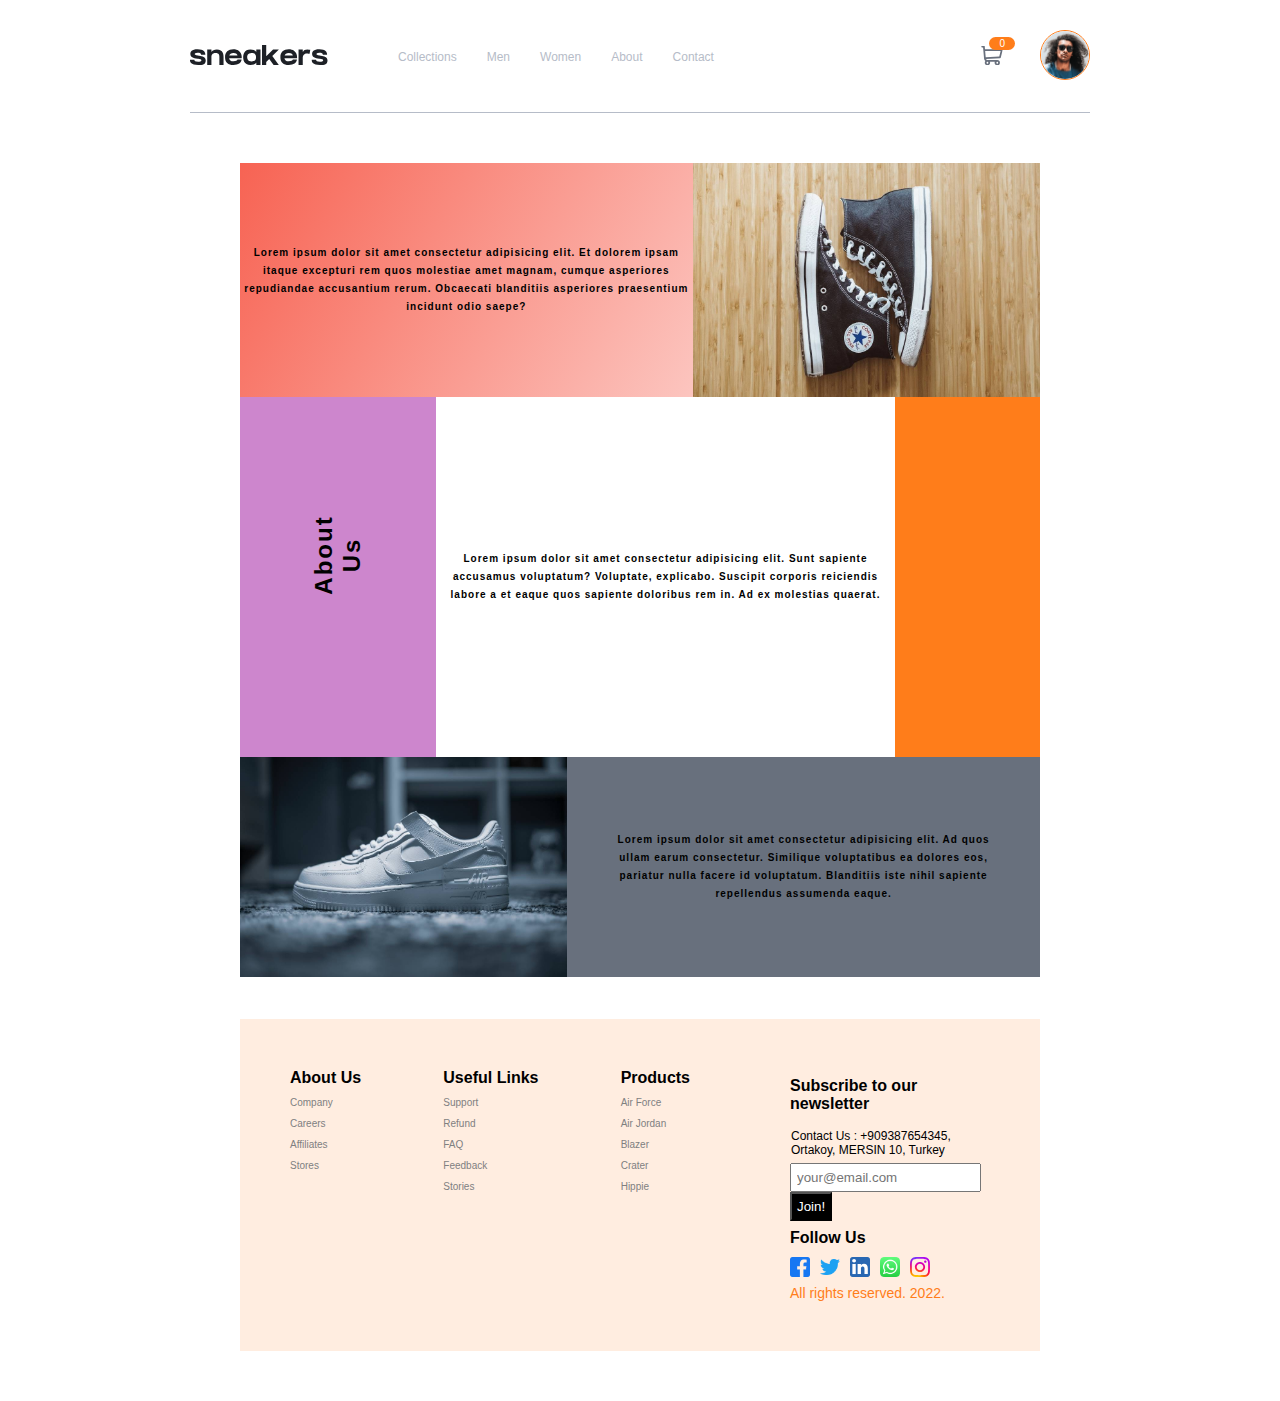
<file: pages/about.html>
<!DOCTYPE html>
<html lang="en">
<head>
    <meta charset="UTF-8">
    <meta http-equiv="X-UA-Compatible" content="IE=edge">
    <meta name="viewport" content="width=device-width, initial-scale=1.0">

    <link rel="stylesheet" href="../css/main.css">
    <title>About Us</title>
</head>
<body>
    <header>
        <div class="container">
            <div class="logo"><a href="../index.html"><img src="../images/logo.svg" alt="image of the company logo"/></a></div>
            <div class="nav">
                <ul class="list_selection">
                    <li><a class="active anchor" href="collections.html">Collections</a></li>
                    <li><a class="anchor" href="men.html">Men</a></li>
                    <li><a class="anchor" href="women.html">Women</a></li>
                    <li><a class="anchor" href="about.html">About</a></li>
                    <li><a class="anchor" href="#footer">Contact</a></li>
                </ul>

                <!-- right side nav -->
                <div class="right_nav">
                    <div class="cartt">
                        <img src="../images/icon-cart.svg" id="cart_click" class="cart_img" onclick="clickable()" alt="image of a shopping cart"/>
                        <span id="add_cart_counter">0</span>
                            <!-- drop down menu for cart starts here -->
                            <div id="cart_dropping" class="drop_down_cart">  <!--a div to encapsulate and use the flexbox attributes-->
                                <div class="header_div">       <!--a header div to hold just the writeup for cart-->
                                    Cart
                                </div>
                                <div class="body_div">
                                    <img src="../images/image-product-1-thumbnail.jpg" id="thumbnail_drop_down" alt="image of sneakers">
                                    <div>
                                        <p class="drop_down_writeUp">Fall Limited Edition Sneakers</p>
                                        <p class="drop_down_writeUp">$125.00 x <span id="numberOfItems">3</span><b>$375.00</b></p>
                                    </div>
                                    <img src="../images/icon-delete.svg"  id="trash" alt="image of a trash can">
                                </div>
                                <button id="checkout">Checkout</button>
                            </div>
                    </div>
                    <div class="img_div">
                        <img src="../images/image-avatar.png" alt="image of user" id="avatar_img" onclick="avatar_click()">

                        <!-- AVATAR DROP DOWN STARTS HERE -->
                        <div class="avatar_drop_down">
                            <div class="user_name">
                                <p>Hi! <span id="your_name">HENRY</span></p>
                            </div>
                            <ul class="listing">
                                <li id="accountOpen" onclick="myAccount()"><span><img src="../images/icons8-user-48.png" class="user_img" alt="icon of a user"></span>My Account</li>
                                <li><span><img src="../images/icons8-successful-delivery-100.png" class="user_img" alt=""></span>Orders</li>
                                <li><span><img src="../images/icons8-love-24.png" alt=""></span>Saved Items</li>
                            </ul>
                            <div class="logout">
                                <button id="logoutButton">LogOut</button>
                            </div>
                        </div>
                    </div>
                </div>
            </div>
        </div>
    </header>
    <main>
        <section>
            <div class="topAbout">
                <article>
                    Lorem ipsum dolor sit amet consectetur adipisicing elit. 
                    Et dolorem ipsam itaque excepturi rem quos molestiae amet magnam, cumque asperiores repudiandae accusantium rerum. 
                    Obcaecati blanditiis asperiores praesentium incidunt odio saepe?
                </article>
                <div class="topImg">
                    <img src="../images/latest1.jpeg" width="60%" height="100%" class="allstarTop" alt="">
                </div>
            </div>

            <div class="midAbout">
                <div class="aboutWrite">
                    <h2>about us</h2>
                </div>
                <div class="subMid">
                    <article>
                        Lorem ipsum dolor sit amet consectetur adipisicing elit. 
                        Sunt sapiente accusamus voluptatum? Voluptate, explicabo. 
                        Suscipit corporis reiciendis labore a et eaque quos sapiente doloribus rem in. 
                        Ad ex molestias quaerat.
                    </article>
                </div>
                <div class="endAbout"></div>
            </div>

            <div class="bottomAbout">
                <div class="bottomiMG">
                    <img src="../images/jordan3.jpeg" width="100%" height="100%" alt="">
                </div>
                <div class="bottomLast">
                    <article>
                        Lorem ipsum dolor sit amet consectetur adipisicing elit. 
                        Ad quos ullam earum consectetur. Similique voluptatibus ea dolores eos, pariatur nulla facere id voluptatum. 
                        Blanditiis iste nihil sapiente repellendus assumenda eaque.
                    </article>
                </div>
            </div>
        </section>
        <!-- <footer class="down">
            <div class="footerDiv">
                <div><a><img src="../images/facebookIcon.png" class="social Fb" width="45%" height="45%" alt=""></a></div>
                <div><a><img src="../images/IG.svg" class="social IG" width="45%" height="45%" alt=""></a></div>
                <div><a><img src="../images/linkedIn.svg" class="social LI"  width="45%" height="45%" alt=""></a></div>
                <div><a><img src="../images/pinterest.png" class="social PT" width="45%" height="45%" alt=""></a></div>
                <div><a><img src="../images/twitter.png" class="social TW" width="45%" height="45%" alt=""></a></div>
                <div><a><img src="../images/whatsapp.png" class="social WP" width="45%" height="45%" alt=""></a></div>
            </div>
        </footer> -->
        <footer id="footer">
            <div class="footerLeft">
                <div class="footerMenu">
                    <h1 class="fMenuTitle">About Us</h1>
                    <ul class="fList">
                        <li class="fListItem">Company</li>
                        <li class="fListItem">Careers</li>
                        <li class="fListItem">Affiliates</li>
                        <li class="fListItem">Stores</li>
                    </ul>
                </div>
                <div class="footerMenu">
                    <h1 class="fMenuTitle">Useful Links</h1>
                    <ul class="fList">
                        <li class="fListItem">Support</li>
                        <li class="fListItem">Refund</li>
                        <li class="fListItem">FAQ</li>
                        <li class="fListItem">Feedback</li>
                        <li class="fListItem">Stories</li>
                    </ul>
                </div>
                <div class="footerMenu">
                    <h1 class="fMenuTitle">Products</h1>
                    <ul class="fList">
                        <li class="fListItem">Air Force</li>
                        <li class="fListItem">Air Jordan</li>
                        <li class="fListItem">Blazer</li>
                        <li class="fListItem">Crater</li>
                        <li class="fListItem">Hippie</li>
                    </ul>
                </div>
            </div>
            <div class="footerRight">
                <div class="footerRightMenu">
                    <h1 class="fMenuTitle">Subscribe to our newsletter</h1>
                    <p id="mersin10">Contact Us : +909387654345, Ortakoy, MERSIN 10, Turkey</p>
                    <div class="fMail">
                        <input type="text" placeholder="your@email.com" class="fInput">
                        <button class="fButton">Join!</button>
                    </div>
                </div>
                <div class="footerRightMenu">
                    <h1 class="fMenuTitle">Follow Us</h1>
                    <div class="fIcons">
                        <img src="../images/facebookIcon.png" alt="" class="fIcon">
                        <img src="../images/twitter.png" alt="" class="fIcon">
                        <img src="../images/linkedIn.svg" alt="" class="fIcon">
                        <img src="../images/whatsapp.png" alt="" class="fIcon">
                        <img src="../images/IG.svg" alt="" class="fIcon">
                    </div>
                </div>
                <div class="footerRightMenu">
                    <span class="copyright">All rights reserved. 2022.</span>
                </div>
            </div>
        </footer>


        <!-- THIS ENTIRE STRUCTURE HANDLES THE USER ACCOUNT INFORMATION -->
        <div class="acctOverview">
            <div class="acct_name">
                <h4 id="overview">Account Overview</h4>
                <img src="../images/icon-close.svg" alt="" id="closeButton" class="closeUp">
            </div>
            <div class="acct_body">
                <div class="acct_left">
                    <div class="acct_left_top">
                        <h4 id="acct_details">ACCOUNT DETAILS</h4>
                        <p id="email_name">
                            Henry Edet<br> 
                            penieledet@icloud.com
                        </p>
                    </div>
                    <div class="acct_left_bottom">
                        <h4 id="credit_section">SNEAKERS STORE CREDIT</h4>
                        <div class="credit_Card_info">
                            <img src="../images/icons8-user-48.png"  id="credit_img" alt="">
                        </div>
                    </div>
                </div>
                <div class="acct_right">
                    <div class="acct_right_top">
                        <div class="address_header">
                            <h4 id="address_book">ADDRESS BOOK</h4>
                            <img src="../images/icons8-love-24 (1).png" id="edit_img" alt="">
                        </div>
                        <div class="address_body_top">
                            <address>
                                <h3>Your default shipping address:</h3>
                                <p>Henry Edet</p>
                                <p>near east university, boulevard</p>
                                <p>Nigeria Cyprus</p>
                                <p>+2348165540630</p>
                            </address>
                        </div>
                    </div>
                    <div class="address_body_bottom">
                        <div class="addressBottom_header">
                            <h4 id="newsletter">NEWSLETTER PREFERENCES</h4>
                        </div>
                        <div class="addressBottom_body">
                            <p id="warning">
                                You are currently not subscribed to any of our newsletters.<br>
                                <a href="#" id="edit_news"><p>EDIT NEWSLETTER PREFERENCES</p></a>
                            </p>
                        </div>
                    </div>
                </div>
            </div>
        </div>
        <!-- THE STRUCTURE ENDS HERE -->
    </main>
    <script src="../js/about.js"></script>
</body>
</html>
</file>
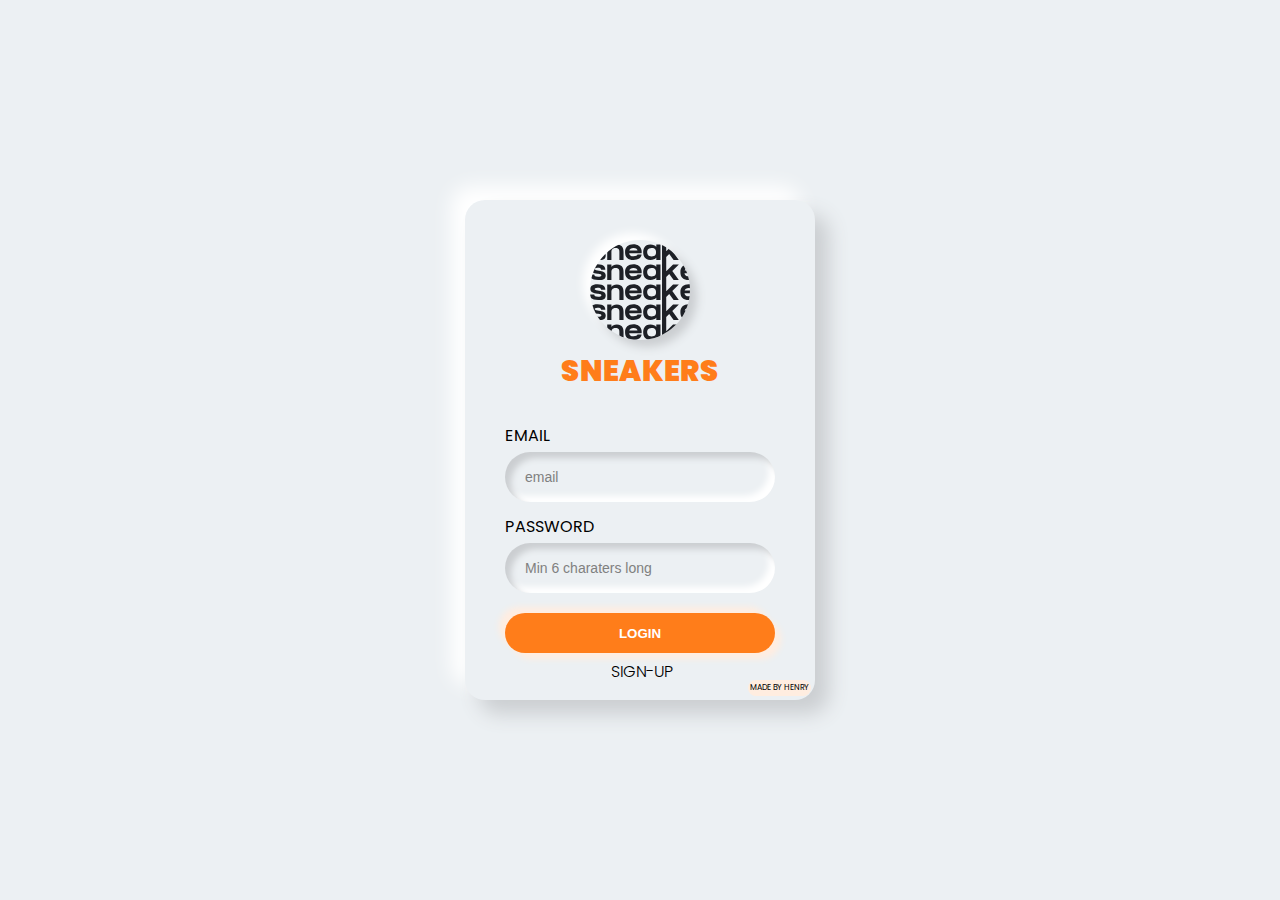
<file: pages/LoginPage.html>
<!DOCTYPE html>
<html lang="en">
<head>
    <meta charset="UTF-8">
    <meta http-equiv="X-UA-Compatible" content="IE=edge">
    <meta name="viewport" content="width=device-width, initial-scale=1.0">

    <link rel="stylesheet" href="../css/login.css">

    <title>Login-SignUp</title>
</head>
<body>
    <div class="container">
        <div class="brand-logo">
            <!-- <img src="../images/logo.svg" alt=""> -->
        </div>
        <div class="brand-title">
            SNEAKERS
        </div>
        <div class="inputs">
            <label>
                EMAIL
            </label>
            <input type="email" placeholder="email" />
            <label>
                PASSWORD
            </label>
            <input type="password" placeholder="Min 6 charaters long" />
            <button id="loggerIn" class="loggerOut" type="submit">
                LOGIN
            </button>
            <a href="sign-up.html" id="signUp">SIGN-UP</a>
        </div>
        <a href="github.com/Henry-Edet">MADE BY HENRY</a>
    </div>
    <script src="../js/main.js"></script>
</body>
</html>
</file>
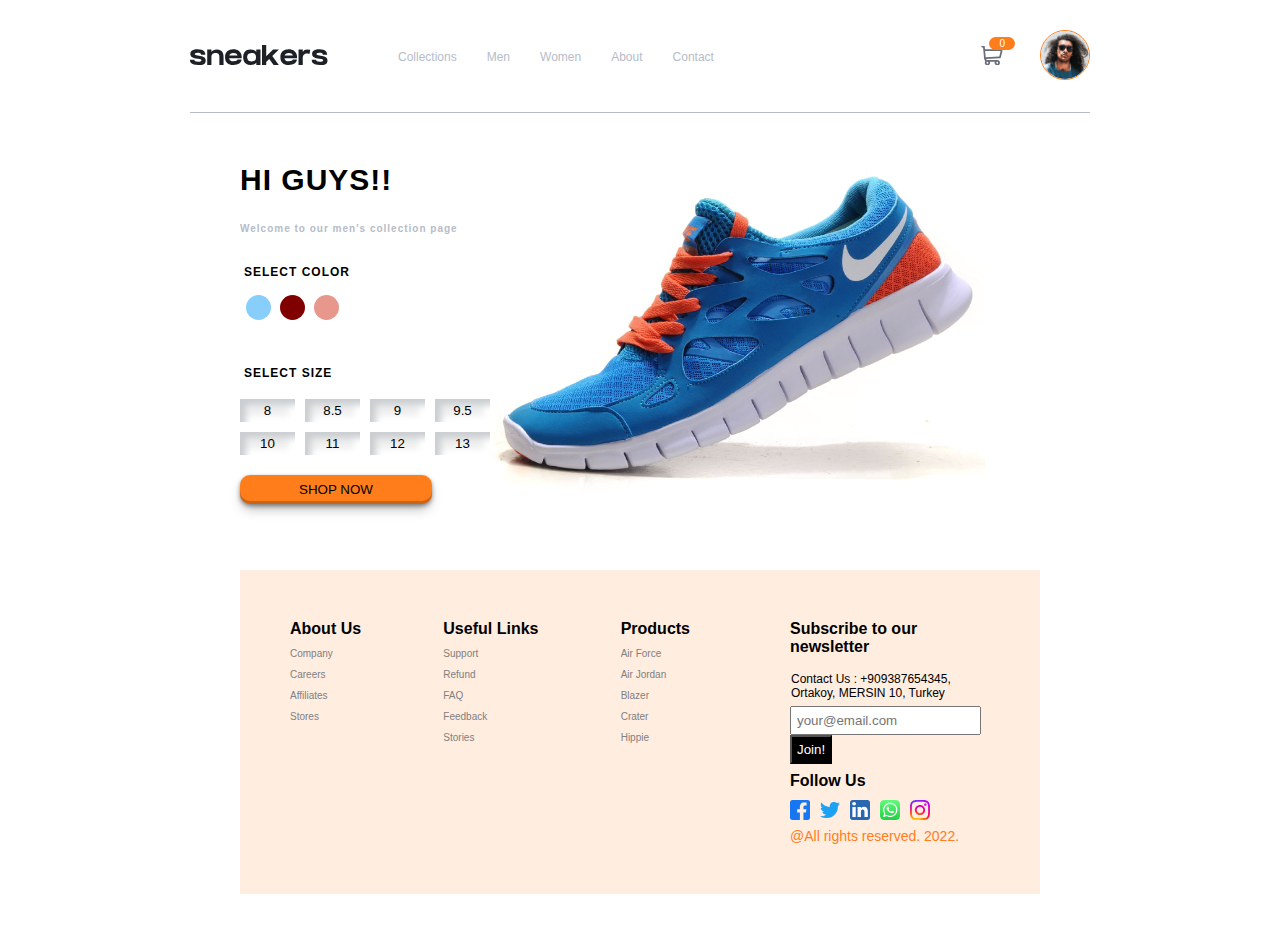
<file: pages/men.html>
<!DOCTYPE html>
<html lang="en">
<head>
    <meta charset="UTF-8">
    <meta http-equiv="X-UA-Compatible" content="IE=edge">
    <meta name="viewport" content="width=device-width, initial-scale=1.0">

    <link rel="stylesheet" href="../css/main.css">

    <title>Men</title>
</head>
<body>
    <header>
        <div class="container">
            <div class="logo"><a href="../index.html"><img src="../images/logo.svg" alt="image of the company logo"/></a></div>
            <div class="nav">
                <ul class="list_selection">
                    <li><a class="active anchor" href="collections.html">Collections</a></li>
                    <li><a class="anchor" href="men.html">Men</a></li>
                    <li><a class="anchor" href="women.html">Women</a></li>
                    <li><a class="anchor" href="about.html">About</a></li>
                    <li><a class="anchor" href="#footer">Contact</a></li>
                </ul>

                <!-- right side nav -->
                <div class="right_nav">
                    <div class="cartt">
                        <img src="../images/icon-cart.svg" id="cart_click" class="cart_img" onclick="clickable()" alt="image of a shopping cart"/>
                        <span id="add_cart_counter">0</span>
                            <!-- drop down menu for cart starts here -->
                            <div id="cart_dropping" class="drop_down_cart">  <!--a div to encapsulate and use the flexbox attributes-->
                                <div class="header_div">       <!--a header div to hold just the writeup for cart-->
                                    Cart
                                </div>
                                <div class="body_div">
                                    <img src="../images/image-product-1-thumbnail.jpg" id="thumbnail_drop_down" alt="image of sneakers">
                                    <div>
                                        <p class="drop_down_writeUp">Fall Limited Edition Sneakers</p>
                                        <p class="drop_down_writeUp">$125.00 x <span id="numberOfItems">3</span><b>$375.00</b></p>
                                    </div>
                                    <img src="../images/icon-delete.svg"  id="trash" alt="image of a trash can">
                                </div>
                                <button id="checkout">Checkout</button>
                            </div>
                    </div>
                    <div class="img_div">
                        <img src="../images/image-avatar.png" alt="image of user" id="avatar_img" onclick="avatar_click()">

                        <!-- AVATAR DROP DOWN STARTS HERE -->
                        <div class="avatar_drop_down">
                            <div class="user_name">
                                <p>Hi! <span id="your_name">HENRY</span></p>
                            </div>
                            <ul class="listing">
                                <li id="accountOpen" onclick="myAccount()"><span><img src="../images/icons8-user-48.png" class="user_img" alt="icon of a user"></span>My Account</li>
                                <li><span><img src="../images/icons8-successful-delivery-100.png" class="user_img" alt=""></span>Orders</li>
                                <li><span><img src="../images/icons8-love-24.png" alt=""></span>Saved Items</li>
                            </ul>
                            <div class="logout">
                                <button id="logoutButton">LogOut</button>
                            </div>
                        </div>
                    </div>
                </div>
            </div>
        </div>
    </header>
    <main>
        <div class="menmainHero">
            <div class="retroNike">
                <span class="atheleticNike" id="AthleticNike">HI GUYS!!</span>
                <p class="athleticTalk">
                    Welcome to our men's collection page
                </p>
                <div class="sizeColor">
                    <div class="selectColor">
                        <div class="colorDiv">
                            <p id="tickColor">SELECT COLOR</p>
                        </div>
                        <div class="dotDiv">
                            <span id="firstDot" class="dot color1"></span>
                            <span id="secDot" class="dot color2"></span>
                            <span id="thirdDot" class="dot color3"></span>
                        </div>
                    </div>
                    <div class="selectSize">
                        <div>
                            <p id="tickSize">SELECT SIZE</p>
                        </div>
                        <div class="btnDiv">
                            <button class="sizeNos">8</button>
                            <button class="sizeNos">8.5</button>
                            <button class="sizeNos">9</button>
                            <button class="sizeNos">9.5</button> 
                            <button class="sizeNos">10</button>
                            <button class="sizeNos">11</button>
                            <button class="sizeNos">12</button>
                            <button class="sizeNos">13</button>
                        </div>
                    </div>
                </div>
                <button id="shopNow">
                    SHOP NOW
                </button>
            </div>

            <!-- image div -->
            <div class="shoeDiv">
                <img src="../images/menBack_0.png" width="90%" height="90%" id="retNike" class="retNike1 all" alt="">
                <!-- <img src="../images/menBack_1.png" width="100%" height="100%" class="whiteNike all" alt=""> -->
            </div>
        </div>

        <!-- <footer>
            <div class="footerDiv">
                <div><a><img src="../images/facebookIcon.png" class="social Fb" width="45%" height="45%" alt=""></a></div>
                <div><a><img src="../images/IG.svg" class="social IG" width="45%" height="45%" alt=""></a></div>
                <div><a><img src="../images/linkedIn.svg" class="social LI"  width="45%" height="45%" alt=""></a></div>
                <div><a><img src="../images/pinterest.png" class="social PT" width="45%" height="45%" alt=""></a></div>
                <div><a><img src="../images/twitter.png" class="social TW" width="45%" height="45%" alt=""></a></div>
                <div><a><img src="../images/whatsapp.png" class="social WP" width="45%" height="45%" alt=""></a></div>
            </div>
        </footer> -->

        <!-- footer -->
        <footer id="footer">
            <div class="footerLeft">
                <div class="footerMenu">
                    <h1 class="fMenuTitle">About Us</h1>
                    <ul class="fList">
                        <li class="fListItem">Company</li>
                        <li class="fListItem">Careers</li>
                        <li class="fListItem">Affiliates</li>
                        <li class="fListItem">Stores</li>
                    </ul>
                </div>
                <div class="footerMenu">
                    <h1 class="fMenuTitle">Useful Links</h1>
                    <ul class="fList">
                        <li class="fListItem">Support</li>
                        <li class="fListItem">Refund</li>
                        <li class="fListItem">FAQ</li>
                        <li class="fListItem">Feedback</li>
                        <li class="fListItem">Stories</li>
                    </ul>
                </div>
                <div class="footerMenu">
                    <h1 class="fMenuTitle">Products</h1>
                    <ul class="fList">
                        <li class="fListItem">Air Force</li>
                        <li class="fListItem">Air Jordan</li>
                        <li class="fListItem">Blazer</li>
                        <li class="fListItem">Crater</li>
                        <li class="fListItem">Hippie</li>
                    </ul>
                </div>
            </div>
            <div class="footerRight">
                <div class="footerRightMenU">
                    <h1 class="fMenuTitle">Subscribe to our newsletter</h1>
                    <p id="mersin10">Contact Us : +909387654345, Ortakoy, MERSIN 10, Turkey</p>
                    <div class="fMail">
                        <input type="text" placeholder="your@email.com" class="fInput">
                        <button class="fButton">Join!</button>
                    </div>
                </div>
                <div class="footerRightMenu">
                    <h1 class="fMenuTitle">Follow Us</h1>
                    <div class="fIcons">
                        <img src="../images/facebookIcon.png" alt="" class="fIcon">
                        <img src="../images/twitter.png" alt="" class="fIcon">
                        <img src="../images/linkedIn.svg" alt="" class="fIcon">
                        <img src="../images/whatsapp.png" alt="" class="fIcon">
                        <img src="../images/IG.svg" alt="" class="fIcon">
                    </div>
                </div>
                <div class="footerRightmenu">
                    <span class="copyright">@All rights reserved. 2022.</span>
                </div>
            </div>
        </footer>


        <!-- THIS ENTIRE STRUCTURE HANDLES THE USER ACCOUNT INFORMATION -->
        <div class="acctOverview">
            <div class="acct_name">
                <h4 id="overview">Account Overview</h4>
                <img src="../images/icon-close.svg" alt="" id="closeButton" class="closeUp">
            </div>
            <div class="acct_body">
                <div class="acct_left">
                    <div class="acct_left_top">
                        <h4 id="acct_details">ACCOUNT DETAILS</h4>
                        <p id="email_name">
                            Henry Edet<br> 
                            penieledet@icloud.com
                        </p>
                    </div>
                    <div class="acct_left_bottom">
                        <h4 id="credit_section">SNEAKERS STORE CREDIT</h4>
                        <div class="credit_Card_info">
                            <img src="../images/icons8-user-48.png"  id="credit_img" alt="">
                        </div>
                    </div>
                </div>
                <div class="acct_right">
                    <div class="acct_right_top">
                        <div class="address_header">
                            <h4 id="address_book">ADDRESS BOOK</h4>
                            <img src="../images/icons8-love-24 (1).png" id="edit_img" alt="">
                        </div>
                        <div class="address_body_top">
                            <address>
                                <h3>Your default shipping address:</h3>
                                <p>Henry Edet</p>
                                <p>near east university, boulevard</p>
                                <p>Nigeria Cyprus</p>
                                <p>+2348165540630</p>
                            </address>
                        </div>
                    </div>
                    <div class="address_body_bottom">
                        <div class="addressBottom_header">
                            <h4 id="newsletter">NEWSLETTER PREFERENCES</h4>
                        </div>
                        <div class="addressBottom_body">
                            <p id="warning">
                                You are currently not subscribed to any of our newsletters.<br>
                                <a href="#" id="edit_news"><p>EDIT NEWSLETTER PREFERENCES</p></a>
                            </p>
                        </div>
                    </div>
                </div>
            </div>
        </div>
        <!-- THE STRUCTURE ENDS HERE -->
    </main>
    <script src="../js/men.js"></script>
</body>
</html>
</file>
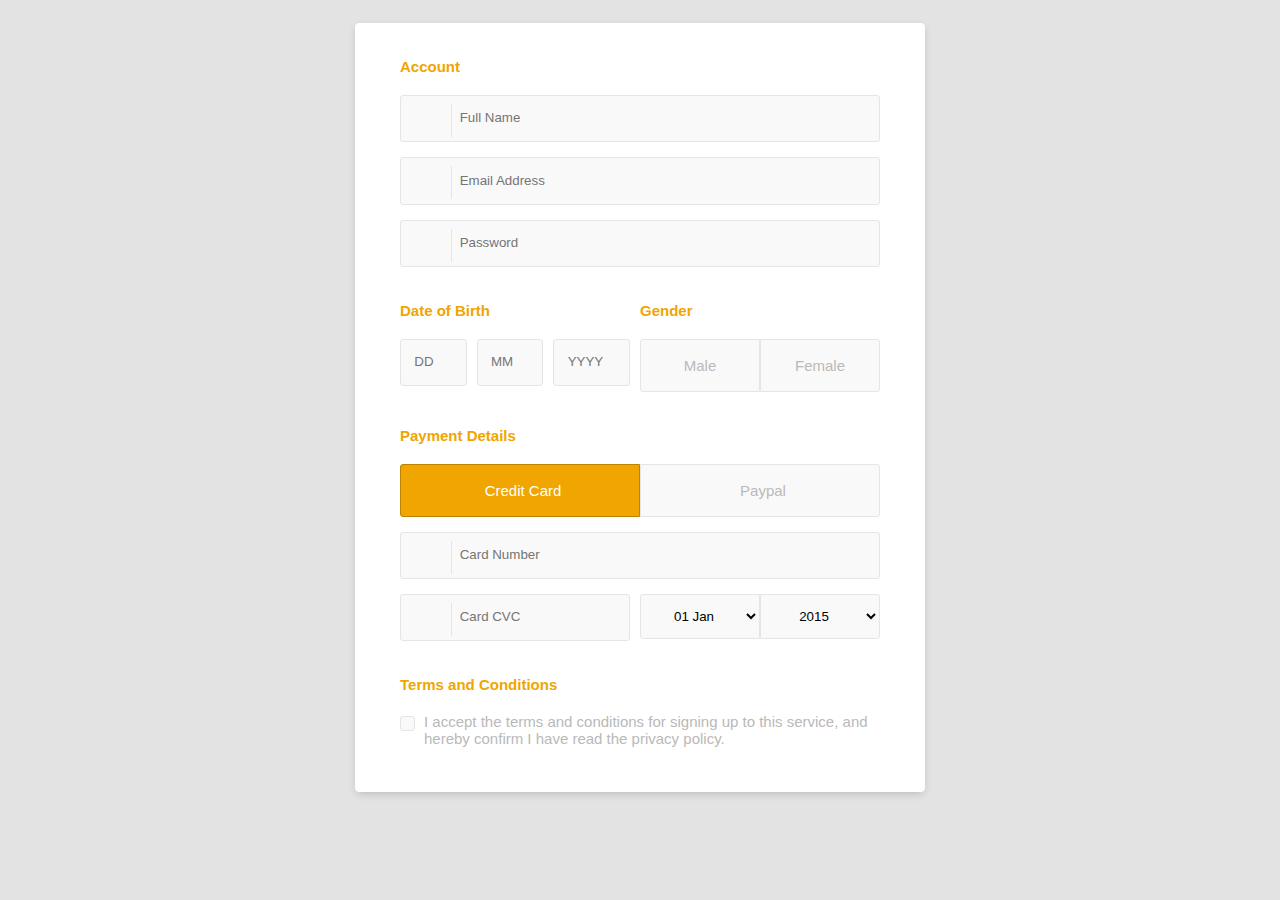
<file: pages/sign-up.html>
<!DOCTYPE html>
<html lang="en">
<head>
    <meta charset="UTF-8">
    <meta http-equiv="X-UA-Compatible" content="IE=edge">
    <meta name="viewport" content="width=device-width, initial-scale=1.0">

    <link rel="stylesheet" href="../css/sign-up.css">
    <title>Sign-Up</title>
</head>
<body>
    <!-- sign up starts here -->
    <div class="container">
        <form action="">
            <div class="row">
                <h4>
                    Account
                </h4>
                <div class="input-group input-group-icon">
                    <input type="text", placeholder="Full Name">
                    <div class="input-icon">
                        <i class="fa-regular fa-circle-user"></i>
                    </div>
                </div>
                <div class="input-group input-group-icon">
                    <input type="email", placeholder="Email Address">
                    <div class="input-icon">
                        <i class="fa fa-envelope"></i>
                    </div>
                </div>
                <div class="input-group input-group-icon">
                    <input type="password", placeholder="Password">
                    <div class="input-icon">
                        <i class="fa fa-key"></i>
                    </div>
                </div>
            </div>
            <div class="row">
                <div class="col-half">
                    <h4>
                        Date of Birth
                    </h4>
                    <div class="input-group">
                        <div class="col-third">
                            <input type="text" placeholder="DD">
                        </div>
                        <div class="col-third">
                            <input type="text", placeholder="MM">
                        </div>
                        <div class="col-third">
                            <input type="text", placeholder="YYYY">
                        </div>
                    </div>
                </div>
                <div class="col-half">
                    <h4>
                        Gender
                    </h4>
                    <div class="input-group">
                        <input type="radio", name="gender", value="male", id="gender-male">
                        <label for="gender-male">Male</label>
                        <input type="radio", name="gender", value="female", id="gender-female">
                        <label for="gender-female">Female</label>
                    </div>
                </div>
            </div>
            <div class="row">
                <h4>
                    Payment Details
                </h4>
                <div class="input-group">
                    <input type="radio", name="payment-method", value="card", checked="true", id="payment-method-card">
                    <label for="payment-method-card"><span><i class="fa-brands fa-cc-visa fa-2xs"></i>Credit Card</span></label>
                    <input type="radio", name="payment-method", value="paypal", id="payment-method-paypal">
                    <label for="payment-method-paypal"><span><i class="fa-brands fa-cc-paypal fa-2xs" style="color: #194d80;"></i>Paypal</span></label>
                </div>
                <div class="input-group input-group-icon">
                    <input type="text", placeholder="Card Number">
                    <div class="input-icon">
                        <i class="fa fa-credit-card"></i>
                    </div>
                </div>
                <div class="col-half">
                    <div class="input-group input-group-icon">
                        <input type="text", placeholder="Card CVC">
                        <div class="input-icon">
                            <i class="fa-regular fa-user"></i>
                        </div>
                    </div>
                </div>
                <div class="col-half">
                    <div class="input-group">
                        <select>
                            <option value="01 Jan">01 Jan</option>
                            <option value="02 Jan">02 Jan</option>
                        </select>
                        <select name="" id="">
                            <option value="2015">2015</option>
                            <option value="2016">2016</option>
                        </select>
                    </div>
                </div>
            </div>
            <div class="row">
                <h4>
                    Terms and Conditions
                </h4>
                <div class="input-group">
                    <input type="checkbox" id="terms">
                    <label for="terms">I accept the terms and conditions for signing up to this service, and hereby confirm I have read the privacy policy.</label>
                </div>
            </div>
        </form>
        <!-- <button id="signBtn">Sign-In</button> -->
    </div>
    <!-- <script src="../js/main.js"></script> -->
</body>
</html>
</file>
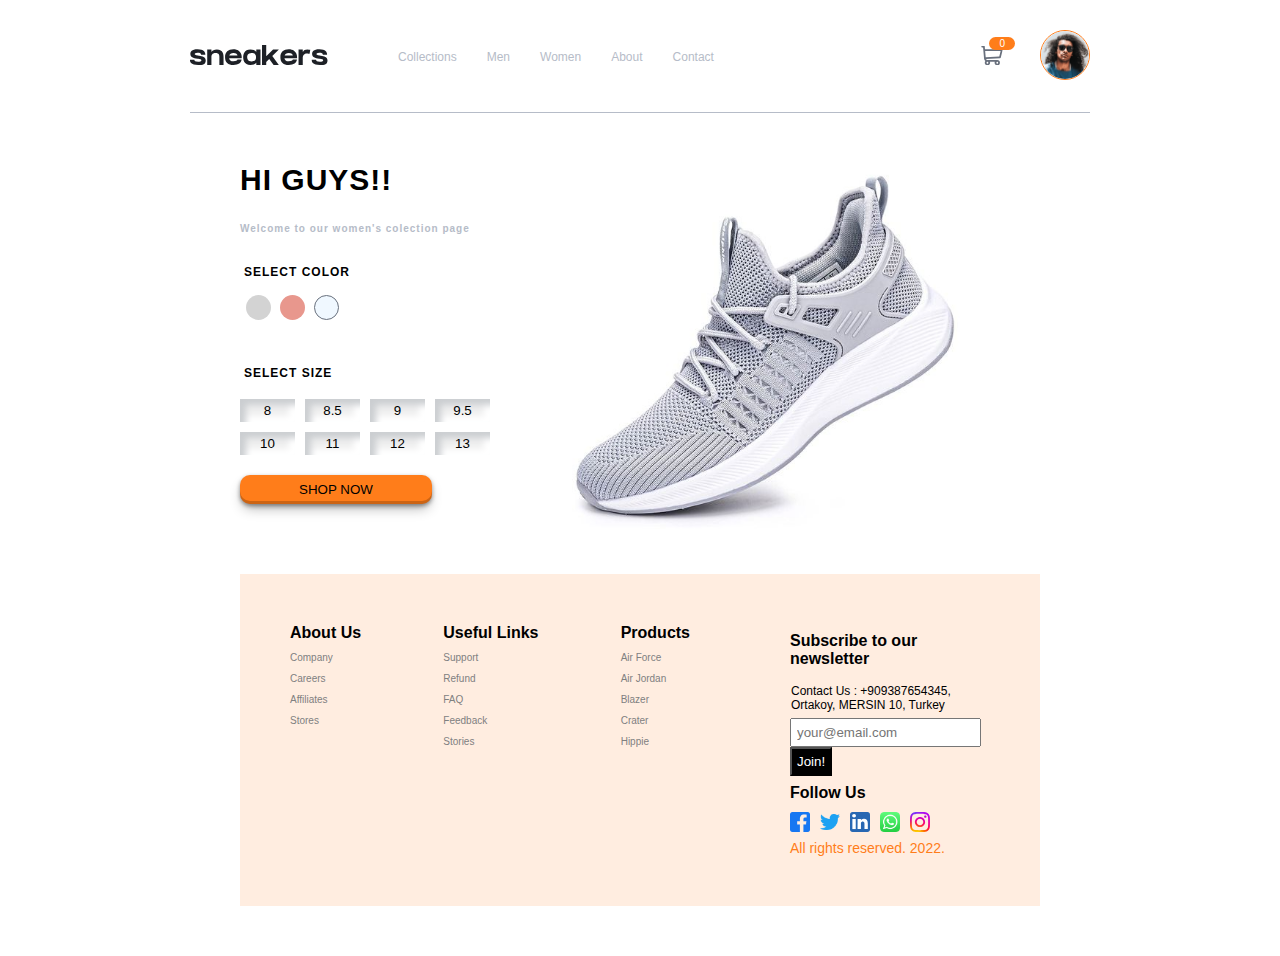
<file: pages/women.html>
<!DOCTYPE html>
<html lang="en">
<head>
    <meta charset="UTF-8">
    <meta http-equiv="X-UA-Compatible" content="IE=edge">
    <meta name="viewport" content="width=device-width, initial-scale=1.0">
    
    <link rel="stylesheet" href="../css/main.css">
    
    <title>Women</title>
</head>
<body>
    <header>
        <div class="container">
            <div class="logo"><a href="../index.html"><img src="../images/logo.svg" alt="image of the company logo"/></a></div>
            <div class="nav">
                <ul class="list_selection">
                    <li><a class="active anchor" href="collections.html">Collections</a></li>
                    <li><a class="anchor" href="men.html">Men</a></li>
                    <li><a class="anchor" href="women.html">Women</a></li>
                    <li><a class="anchor" href="about.html">About</a></li>
                    <li><a class="anchor" href="#footer">Contact</a></li>
                </ul>

                <!-- right side nav -->
                <div class="right_nav">
                    <div class="cartt">
                        <img src="../images/icon-cart.svg" id="cart_click" class="cart_img" onclick="clickable()" alt="image of a shopping cart"/>
                        <span id="add_cart_counter">0</span>
                            <!-- drop down menu for cart starts here -->
                            <div id="cart_dropping" class="drop_down_cart">  <!--a div to encapsulate and use the flexbox attributes-->
                                <div class="header_div">       <!--a header div to hold just the writeup for cart-->
                                    Cart
                                </div>
                                <div class="body_div">
                                    <img src="../images/image-product-1-thumbnail.jpg" id="thumbnail_drop_down" alt="image of sneakers">
                                    <div>
                                        <p class="drop_down_writeUp">Fall Limited Edition Sneakers</p>
                                        <p class="drop_down_writeUp">$125.00 x <span id="numberOfItems">3</span><b>$375.00</b></p>
                                    </div>
                                    <img src="../images/icon-delete.svg"  id="trash" alt="image of a trash can">
                                </div>
                                <button id="checkout">Checkout</button>
                            </div>
                    </div>
                    <div class="img_div">
                        <img src="../images/image-avatar.png" alt="image of user" id="avatar_img" onclick="avatar_click()">

                        <!-- AVATAR DROP DOWN STARTS HERE -->
                        <div class="avatar_drop_down">
                            <div class="user_name">
                                <p>Hi! <span id="your_name">HENRY</span></p>
                            </div>
                            <ul class="listing">
                                <li id="accountOpen" onclick="myAccount()"><span><img src="../images/icons8-user-48.png" class="user_img" alt="icon of a user"></span>My Account</li>
                                <li><span><img src="../images/icons8-successful-delivery-100.png" class="user_img" alt=""></span>Orders</li>
                                <li><span><img src="../images/icons8-love-24.png" alt=""></span>Saved Items</li>
                            </ul>
                            <div class="logout">
                                <button id="logoutButton">LogOut</button>
                            </div>
                        </div>
                    </div>
                </div>
            </div>
        </div>
    </header>
    <main>
        <div class="womenMainHero">
            <div class="womenretroNike">
                <span class="womenAtheleticNike" id="womenAthleticNike">HI GUYS!!</span>
                <p class="womenAthleticTalk">
                    Welcome to our women's colection page
                </p>
                <div class="womensizeColor">
                    <div class="womenselectColor">
                        <div class="womencolorDiv">
                            <p id="womentickColor">SELECT COLOR</p>
                        </div>
                        <div class="womendotDiv">
                            <span id="womenfirstDot" class="womendot color1"></span>
                            <span id="womensecDot" class="womendot color2"></span>
                            <span id="womenthirdDot" class="womendot color3"></span>
                        </div>
                    </div>
                    <div class="womenselectSize">
                        <div>
                            <p id="womentickSize">SELECT SIZE</p>
                        </div>
                        <div class="womenbtnDiv">
                            <button class="womensizeNos">8</button>
                            <button class="womensizeNos">8.5</button>
                            <button class="womensizeNos">9</button>
                            <button class="womensizeNos">9.5</button> 
                            <button class="womensizeNos">10</button>
                            <button class="womensizeNos">11</button>
                            <button class="womensizeNos">12</button>
                            <button class="womensizeNos">13</button>
                        </div>
                    </div>
                </div>
                <button id="womenshopNow">
                    SHOP NOW
                </button>
            </div>

            <!-- image div -->
            <div class="womenshoeDiv">
                <img src="../images/womenBack_0.jpg" width="100%" height="100%" id="womenretNike" class="womenretNike1 all" alt="">
                <!-- <img src="../images/menBack_1.png" width="100%" height="100%" class="whiteNike all" alt=""> -->
            </div>
        </div>
        <!-- <footer class="down">
            <div class="footerDiv">
                <div><a><img src="../images/facebookIcon.png" class="social Fb" width="45%" height="45%" alt=""></a></div>
                <div><a><img src="../images/IG.svg" class="social IG" width="45%" height="45%" alt=""></a></div>
                <div><a><img src="../images/linkedIn.svg" class="social LI"  width="45%" height="45%" alt=""></a></div>
                <div><a><img src="../images/pinterest.png" class="social PT" width="45%" height="45%" alt=""></a></div>
                <div><a><img src="../images/twitter.png" class="social TW" width="45%" height="45%" alt=""></a></div>
                <div><a><img src="../images/whatsapp.png" class="social WP" width="45%" height="45%" alt=""></a></div>
            </div>
        </footer> -->

        <!-- footer -->
        <footer id="footer">
            <div class="footerLeft">
                <div class="footerMenu">
                    <h1 class="fMenuTitle">About Us</h1>
                    <ul class="fList">
                        <li class="fListItem">Company</li>
                        <li class="fListItem">Careers</li>
                        <li class="fListItem">Affiliates</li>
                        <li class="fListItem">Stores</li>
                    </ul>
                </div>
                <div class="footerMenu">
                    <h1 class="fMenuTitle">Useful Links</h1>
                    <ul class="fList">
                        <li class="fListItem">Support</li>
                        <li class="fListItem">Refund</li>
                        <li class="fListItem">FAQ</li>
                        <li class="fListItem">Feedback</li>
                        <li class="fListItem">Stories</li>
                    </ul>
                </div>
                <div class="footerMenu">
                    <h1 class="fMenuTitle">Products</h1>
                    <ul class="fList">
                        <li class="fListItem">Air Force</li>
                        <li class="fListItem">Air Jordan</li>
                        <li class="fListItem">Blazer</li>
                        <li class="fListItem">Crater</li>
                        <li class="fListItem">Hippie</li>
                    </ul>
                </div>
            </div>
            <div class="footerRight">
                <div class="footerRightMenu">
                    <h1 class="fMenuTitle">Subscribe to our newsletter</h1>
                    <p id="mersin10">Contact Us : +909387654345, Ortakoy, MERSIN 10, Turkey</p>
                    <div class="fMail">
                        <input type="text" placeholder="your@email.com" class="fInput">
                        <button class="fButton">Join!</button>
                    </div>
                </div>
                <div class="footerRightMenu">
                    <h1 class="fMenuTitle">Follow Us</h1>
                    <div class="fIcons">
                        <img src="../images/facebookIcon.png" alt="" class="fIcon">
                        <img src="../images/twitter.png" alt="" class="fIcon">
                        <img src="../images/linkedIn.svg" alt="" class="fIcon">
                        <img src="../images/whatsapp.png" alt="" class="fIcon">
                        <img src="../images/IG.svg" alt="" class="fIcon">
                    </div>
                </div>
                <div class="footerRightMenu">
                    <span class="copyright">All rights reserved. 2022.</span>
                </div>
            </div>
        </footer>

        <!-- THIS ENTIRE STRUCTURE HANDLES THE USER ACCOUNT INFORMATION -->
        <div class="acctOverview">
            <div class="acct_name">
                <h4 id="overview">Account Overview</h4>
                <img src="../images/icon-close.svg" alt="" id="closeButton" class="closeUp">
            </div>
            <div class="acct_body">
                <div class="acct_left">
                    <div class="acct_left_top">
                        <h4 id="acct_details">ACCOUNT DETAILS</h4>
                        <p id="email_name">
                            Henry Edet<br> 
                            penieledet@icloud.com
                        </p>
                    </div>
                    <div class="acct_left_bottom">
                        <h4 id="credit_section">SNEAKERS STORE CREDIT</h4>
                        <div class="credit_Card_info">
                            <img src="../images/icons8-user-48.png"  id="credit_img" alt="">
                        </div>
                    </div>
                </div>
                <div class="acct_right">
                    <div class="acct_right_top">
                        <div class="address_header">
                            <h4 id="address_book">ADDRESS BOOK</h4>
                            <img src="../images/icons8-love-24 (1).png" id="edit_img" alt="">
                        </div>
                        <div class="address_body_top">
                            <address>
                                <h3>Your default shipping address:</h3>
                                <p>Henry Edet</p>
                                <p>near east university, boulevard</p>
                                <p>Nigeria Cyprus</p>
                                <p>+2348165540630</p>
                            </address>
                        </div>
                    </div>
                    <div class="address_body_bottom">
                        <div class="addressBottom_header">
                            <h4 id="newsletter">NEWSLETTER PREFERENCES</h4>
                        </div>
                        <div class="addressBottom_body">
                            <p id="warning">
                                You are currently not subscribed to any of our newsletters.<br>
                                <a href="#" id="edit_news"><p>EDIT NEWSLETTER PREFERENCES</p></a>
                            </p>
                        </div>
                    </div>
                </div>
            </div>
        </div>
        <!-- THE STRUCTURE ENDS HERE -->
    </main>
    <script src="../js/women.js"></script>
</body>
</html>
</file>
<file: css/main.css>
@import url(https://fonts.googleapis.com/css?family=Kumbh+Sans:100,200,300,regular,500,600,700,800,900);
@import url(https://fonts.googleapis.com/css?family=Tillana:regular,500,600,700,800);
:root{
    --very-dark-blue: hsl(220, 13%, 13%);
    --dark-grayish-blue: hsl(219, 9%, 45%);
    --grayish-blue: hsl(220, 14%, 75%);
    --light-grayish-blue: hsl(223, 64%, 98%);
    --white: hsl(0, 0%, 100%);
    --black: hsl(0, 0%, 0%);
    --blue: hsl(0, 120%, 240%);
    --salmon-rose: hsl(7, 66%, 73%);
    --dark-red: hsl(5, 18%, 13%);

    --Orange: hsl(26, 100%, 55%);
    --pale-orange: hsl(25, 100%, 94%);
}

@media (prefers-reduced-motion: reduce){
    *,
    *::before,
    *::after{
        animation-duration: 0.01ms !important;
        animation-iteration-count: 1 !important;
        transition-duration: 0.01ms !important;
        scroll-behavior: auto !important;
    }
}

*,
*::before,
*::after{
    margin: 0;
    padding: 0;
    box-sizing: border-box;
    text-decoration: none;
    list-style: none;
    outline: none;
}


html{
    font-size: 62.5%;
    font-family: "kumbh", sans-serif;
}

body{
    /* border: 1px solid pink; */
    position: relative;
    background-size: cover;
    background-repeat: no-repeat;
    overflow-x: hidden;
    min-height: 100vh;
    padding: 0rem 19rem 0rem 19rem;
}

.container{
    border-bottom: 1px solid var(--grayish-blue);
    /* border: 1px solid pink; */
    display: flex;
    gap: 7rem;
}

/* this class controls both the list and avatar so i can manipulate the flexbox attributes */
.nav{
    /* border: 1px solid pink; */
    padding-top: 3rem;
    padding-bottom: 3rem;
    flex-grow: 1;
    display: flex;
    gap: 20rem;
    justify-content: space-between;
}

.logo{
    /* border: 2px solid salmon; */
    align-self: center;
}

/* avatar class control the two icons on the far right end of the page */
.right_nav{
    /* border: 1px solid salmon; */
    display: flex;
    width: 100%;
    gap: 4.2rem;
    justify-content: end;
    align-items: center;
}

/* this was added to control the cart avatar */
.cart_img{
    /* border: 1px solid green; */
    transform: scale(1.8);
    position: relative;
    cursor: pointer;
    width: 1.2rem;
}

#avatar_img{
    border-radius: 50%;
    border: 1px solid var(--Orange);
    width: 50px;
    cursor: pointer;
}

#add_cart_counter{
    right: 26.5rem;
    padding: 1px 10px;
    border-radius: 15px;
    background-color: var(--Orange);
    color: var(--white);
    font-size: 1rem;
    position: absolute;
    top: 37px;
}

.list_selection{
    /* border: 1px solid gold; */
    cursor: pointer;
    display: flex;
    font-size: 16px;
    gap: 3rem;
    justify-content: flex-start;
    align-items: center;
}

.list_selection li a{ 
    color: var(--grayish-blue);
    font-size: 1.2rem;
}

.list_selection li a:hover{ 
    color: var(--black);
}

.anchor {
    /* border: 1px solid purple; */
    position: relative;
    text-decoration: none;
    
}

.anchor::before {
    content: "";
    position: absolute;
    width: 100%;
    height: 4px;
    /* border-radius: 4px; */
    background-color: var(--Orange);
    top: 5.9rem;
    bottom: 0;
    left: 0;
    transform-origin: right;
    transform: scaleX(0);
    transition: transform .3s ease-in-out;
}

.anchor:hover::before {
    /* display: flex; */
    transform-origin: left;
    transform: scaleX(1);
}

/* hero section starting */

main{
    padding: 5rem;
    /* border: 1px solid var(--Orange); */
}

.hero_section{
    /* border: 2px solid red; */
    display: flex;
    /* margin: 0px -30px 0px -30px; */
}

.left_hero{
    /* border: 1px solid green; */
    width: 50%;
}

.right_hero{
    display: flex;
    flex-direction: column;
    gap: 2rem;
    /* border: 1px solid purple; */
    width: 50%;
    padding: 15rem 2rem 0 5rem;
    font-size: 16px;
}

#my-image, 
#my-image1, 
#my-image2, 
#my-image3{
    transition: 0.6s ease-in-out;
    cursor: pointer;
    width: 100%;
    border-radius: 10px;
}

#my-image.scale, 
#my-image1.scale, 
#my-image2.scale, 
#my-image3.scale {
    position: relative;
    transform: scale(1.3);
    cursor: pointer;
    z-index: 9;
    max-width: 100vw;
    margin: 10rem 25rem;
}

span{
    color: var(--Orange);
}

#sneak{
    letter-spacing: .2rem;
}

p{
    color: var(--grayish-blue);
}

h1{
    padding-bottom: 1rem;
}

h2 span{
    margin-left: .5rem;
    background-color: var(--pale-orange);
    border-radius: 5px;
    padding: 7px;
    font-size: 2rem;
}

h2{
    font-size: 3.2rem;
    letter-spacing: .2rem;
}

.cost{
    display: flex;
    flex-direction: column;
    gap: 1rem;
    position: relative;
    z-index: -2;
}

#strike{
    text-decoration: line-through;
    z-index: -2;
}

.add_cart{
    display: flex;
    /* border: 1px solid red; */
    justify-content: space-between;
    height: 5rem;
}

.increment-decrement{
    background-color: var(--light-grayish-blue);
    padding: 2rem 1rem 2rem 1rem;
    width: 40%;
    border-radius: 6px;
}
.flex{
    display: flex !important;
}

.flexbox_div{
    display: flex;
    align-items: center;
    justify-content: space-between;
}

.cart_btn{
    cursor: pointer;
    display: flex;
    gap: 2rem;
    align-items: center;
    justify-content: center;
    width: 180px;
    background-color: var(--Orange);
    border-radius: 6px;
    color: var(--white);
    border: var(--Orange);
    box-shadow: var(--pale-orange)5px 20px 29px 0px;
}

.cart{
    color: var(--white);
}
.small_images{
    display: flex;
    justify-content: space-between;
    margin-top: 4rem;
}
.small_images img{
    cursor: pointer;
    width: 9.4rem;
    border-radius: 10px;
    transition: 1s;
}

.small_images img:hover{
    filter: grayscale(100%);
    transform: scale(1.1);
}

#sub{
    cursor: pointer;
}

#add{
    cursor: pointer;
}

/* starting from here is the dropdown for cart */
.drop_down_cart{
    font-size: 15px;
    position: absolute;
    border-radius: 15px;
    width: 38rem;
    height: 29rem;
    display: none;
    flex-direction: column;
    right: 10rem;
    top: 9rem;
    z-index: index 1;
    background-color: var(--white);
    box-shadow: var(--grayish-blue)5px 20px 29px -10px;
    opacity: 1;
    /* padding-bottom: 2rem; */
}

.header_div{
    font-weight: bold;
    letter-spacing: 1px;
    padding-top: 3.5rem;
    padding-left: 2rem;
    padding-bottom: 3.5rem;
    border-bottom: 1px solid var(--grayish-blue);
}

.body_div{
    display: flex;
    padding: 2rem 2rem;
    /* border: 1px solid red; */
}

#trash{
    width: 1.3rem;
    height: 1.5rem;
    margin-top: 25px;
    margin-left: 15px;
    cursor: pointer;
}

b{
    color: var(--black);
    padding-left: 10px;
}

#numberOfItems{
    color: var(--dark-grayish-blue);
}

.drop_down_writeUp{
    letter-spacing: .4px;
    line-height: 3rem;
    padding-left: 3rem;
}

#thumbnail_drop_down{
    width: 7rem;
    height: 7rem;
    border-radius: 7px;
}

#checkout{
    cursor: pointer;
    background-color: var(--Orange);
    font-size: 12px;
    color: var(--white);
    border: none;
    padding-top: 20px;
    padding-bottom: 20px;
    font-weight: bold;
    width: 90%;
    align-self: center;
    margin-bottom: 5px;
    border-radius: 9px;
}


/* drop down menu for the avatar, to control the logout and acct of user */
.avatar_drop_down{
    display: none;
    flex-direction: column;
    font-size: 15px;
    position: absolute;
    border-radius: 15px;
    width: 21rem;
    height: 28rem;
    right: 10rem;
    top: 9rem;
    z-index: index 1;
    background-color: var(--white);
    box-shadow: var(--grayish-blue)5px 20px 29px -10px;
    opacity: 1;
    align-items: center;
    justify-content: center;
    gap: 1rem;
}

.user_img{
    width: 25px;
    cursor: pointer;
}

.user_name{
    padding: 1rem 1rem;
}

.listing{
    display: flex;
    flex-direction: column;
    gap: 3rem;
    cursor: pointer;
}

.listing li{
    display: flex;
    gap: 1rem;
    align-items: center;
}

.logout{
    width: 100%;
    display: flex;
    justify-content: center;
    padding: 2rem 1rem;
    cursor: pointer;
}

#logoutButton{
    background-color: var(--Orange);
    border-radius: 6px;
    color: var(--white);
    border: var(--Orange);
    box-shadow: var(--pale-orange)5px 20px 29px 0px;
    width: 120px;
    padding: 6px 6px;
    cursor: pointer;
}

/* #logoutButton :active{
    transform: scale(50%, -50%);
} */

#your_name{
    font-family: "Tillana", cursive;
    font-weight: 600;
}

/* THIS ENTIRE STRUCTURE HANDLES THE USER ACCOUNT INFORMATION */
.acctOverview{
    display: none;
    /* border: 1px solid var(--Orange); */
    position: absolute;
    top: 11.3rem;
    border-radius: 10px;
    padding: 2rem 4rem;
    background-color: var(--pale-orange);
    width: 70.2%;
    height: 100vh;
    z-index: 1;
}

#overview{
    padding: 1rem;
    font-size: medium;
}

.acct_body{
    /* border: 1px solid red; */
    display: flex;
    font-size: 16px;
    justify-content: space-between;
    padding: 3rem;
}

.acct_left{
    /* border: 1px solid var(--dark-grayish-blue); */
    display: flex;
    flex-direction: column;
    gap: 3rem;
    padding: .1rem 2rem;
    border-radius: 10px;
}

#acct_details{
    border-bottom: 1px solid var(--Orange);
    padding: 1rem 1rem;
}

#email_name{
    padding: 1rem 1rem;
    line-height: 2rem;
    letter-spacing: 1px;
}

.acct_left_top{
    border: 1px solid var(--dark-grayish-blue);
    border-radius: 7px;
    padding: 1rem 1rem;
    height: 22rem;
    width: 40rem;
}

.acct_left_bottom{
    border: 1px solid var(--dark-grayish-blue);
    border-radius: 7px;
    padding: 1rem 1rem;
    height: 22rem;
    width: 40rem;
}

#credit_section{
    border-bottom: 1px solid var(--Orange);
    padding: 1rem 1rem;
}

#credit_img{
    width: 35px;
    margin-left: 16.9rem;
}

.credit_Card_info{
    background-color: var(--light-grayish-blue);
    margin-top: 6rem;
}

.acct_right{
    display: flex;
    flex-direction: column;
    gap: 3rem;
    width: 48%;
    padding: .1rem 2rem;
    border-radius: 10px;
}

#edit_img{
    cursor: pointer;
}

.acct_right_top{
    border: 1px solid var(--dark-grayish-blue);
    border-radius: 7px;
    padding: 1rem 1rem;
    height: 22rem;
    width: 40rem;
}

.address_body_bottom{
    border: 1px solid var(--dark-grayish-blue);
    border-radius: 7px;
    padding: 1rem 1rem;
    height: 22rem;
    width: 40rem;
}

.address_header{
    border-bottom: 1px solid var(--Orange);
    padding: 1rem 1rem;
    display: flex;
    justify-content: space-between;
}

.address_body_top{
    padding: 1rem 1rem;
    letter-spacing: .6px;
    line-height: 3rem;
}

#newsletter{
    border-bottom: 1px solid var(--Orange);
    padding: 1rem 1rem;
}

#warning{
    padding: 1rem 1rem;
    line-height: 3rem;
    letter-spacing: 1px;
}

#edit_news{
    padding: 1rem 1rem;
    letter-spacing: 1px;
}

.acct_name{
    border-bottom: 1px solid var(--Orange);
    display: flex;
    justify-content: space-between;
    justify-items: center;
}

#closeButton{
    width: 33px;
    cursor: pointer;
    transform: scale(.7);
}

/* slide show for the big photo  */
.showSlide{
    display: none;
}

.showSlide img{
    width: 100%;
    border-radius: 10px;
}

.sliderContainer{
    max-width: 1000px;
    position: relative;
    margin: auto;
}

.left, .right {
    cursor: pointer;
    position: absolute;
    top: 50%;
    width: auto;
    padding: 16px;
    margin-top: -22px;
    color: white;
    font-weight: bold;
    font-size: 18px;
    opacity: 0;
    transition: opacity 0.6s ease-in-out;
    border-radius: 0 3px 3px 0;
}

.right {
    right: 0;
    border-radius: 3px 0 0 3px;
}

.left:hover, .right:hover{
    background-color: rgba(115, 115, 115, 0.8);
    opacity: 1;
}

/* Fading animation */
.fade {
    -webkit-animation-name: fade;
    -webkit-animation-duration: 1.5s;
    animation-name: fade;
    animation-duration: 1.5s;
}

@-webkit-keyframes fade {
    from {
        opacity: .4;
    }
    to {
        opacity: 1;
    }
}

@keyframes fade {
    from {
        opacity: .4;
    }
    to {
        opacity: 1;
    }
}

/* COLLECTION PAGE STARTS HERE----------------------------------------------------------------------*/
.allSections{
    display: flex;
    flex-direction: column;
    row-gap: 5rem;
}

.mainHero{
    /* border: 1px solid var(--dark-grayish-blue); */
    display: flex;
    flex-direction: column;
    gap: 7rem;
}

#jordans{
    /* border: 1px solid var(--salmon-rose); */
    padding: 23px 12px;
    margin-top: 4rem;
}

.jordanSlides{
    /* border: 1px solid var(--blue); */
    display: flex;
    height: 250px;
}

.backgroundDiv{
    /* border: 1px solid var(--dark-red); */
    background-color: var(--black);
    opacity: .9;
    flex-grow: .5;
    width: 50%;
    display: flex;
    justify-content: center;
    align-items: center;
    border-radius: 2px;
}

#jordanimg{
    width: 40vw;
    max-height: 70vh;
    flex-grow: .5;
    border-radius: 2px;
}

#jordanName{
    /* border: 1px solid var(--blue); */
    display: flex;
    flex-direction: column;
    justify-content: center;
    align-items: center;
    height: 60px;
    font-size: large;
    font-weight: 400;
    line-height: 3rem;
    letter-spacing: 1px;
}

.airJordan{
    /* border: 1px solid red; */
    color: 1px solid var(--white);
}

#listOfJordans{
    animation-name: bounceIn;
    animation-duration: 2.5s;
    animation-fill-mode: both;
    color: var(--black);
    display: flex;
    justify-content: center;
    align-items: center;
    font-size: large;
    font-weight: 400;

}

@keyframes bounceIn {
    0% {
        opacity: 0;
        transform: scale(0.6) translateX(-100px);
    }
    70% {
        transform: scale(1.3);
    }
    100% {
        opacity: 1;
        transform: scale(1) translateX(0);
    }
}

.jordanSliderContainer{
    /* border: 1px solid var(--dark-red); */
    display: flex;
}

.Slider{
    display: none;
}

.lefty,
.righty {
    cursor: pointer;
    position: absolute;
    top: 57%;
    width: auto;
    padding: 16px;
    margin-top: .3px;
    color: white;
    font-weight: bold;
    font-size: 18px;
    opacity: 0;
    transition: opacity 0.6s ease-in-out;
    border-radius: 0 3px 3px 0;
}

.righty {
    z-index: 3;
    right: 24rem;
    border-radius: 3px 0 0 3px;
}

.lefty:hover, 
.righty:hover{
    background-color: rgba(115, 115, 115, 0.8);
    opacity: 1;
}

/* Fading animation */
.fade {
    -webkit-animation-name: fade;
    -webkit-animation-duration: 1.5s;
    animation-name: fade;
    animation-duration: 1.5s;
}

@-webkit-keyframes fade {
    from {
        opacity: .4;
    }
    to {
        opacity: 1;
    }
}

@keyframes fade {
    from {
        opacity: .4;
    }
    to {
        opacity: 1;
    }
}

/* latest drop section */
.latestDrop{
    /* border: 1px solid var(--Orange); */
}

.latestDropIcon{
    /* border: 1px solid var(--dark-red); */
    padding: 15px 13px;
}

.latestThumb{
    border-radius: 2px;
}

.thumbPhotos{
    display: flex;
    transform: scale(1);
    /* border: 1px solid var(--salmon-rose); */
    justify-content: space-around;
    align-items: center;
}

#lateDrop{
    animation-name: bounceIn;
    animation-duration: 2.5s;
    animation-fill-mode: both;
    color: var(--black);
    font-size: medium;
    font-weight: bold;
    margin: 1px 12px;
}

@keyframes bounceIn {
    0% {
        opacity: 0;
        transform: scale(0.6) translateX(-100px);
    }
    70% {
        transform: scale(1.3);
    }
    100% {
        opacity: 1;
        transform: scale(1) translateX(0);
    }
}

/* all star image handling */
#firImg{
    border-radius: 10px;
    margin: 22px;
    transform: scale(1.3);
}

.firstImg{
    box-shadow: rgba(0, 0, 0, 0.3) 0px 19px 38px, rgba(0, 0, 0, 0.22) 0px 15px 12px;
    /* border: 1px solid brown; */
    display: flex;
    flex-direction: column;
    justify-content: center;
    align-items: center;
    margin: 1px 19px;
    border-radius: 10px;
}

/* handling all retro names and prices */
.NamePrice{
    color: var(--black);
    padding: 23px 3px;
    line-height: 17px;
    letter-spacing: 1px;
}

/* Air jordan handling */
.secImg{
    box-shadow: rgba(0, 0, 0, 0.3) 0px 19px 38px, rgba(0, 0, 0, 0.22) 0px 15px 12px;
    /* border: 1px solid brown; */
    display: flex;
    flex-direction: column;
    justify-content: center;
    align-items: center;
    margin: 1px 19px;
    border-radius: 10px;
}

#sekImg{
    border-radius: 10px;
    margin: 22px;
    transform: scale(1.3);
}

/* adidas handling */
.thirdImg{
    box-shadow: rgba(0, 0, 0, 0.3) 0px 19px 38px, rgba(0, 0, 0, 0.22) 0px 15px 12px;
    /* border: 1px solid brown; */
    display: flex;
    flex-direction: column;
    justify-content: center;
    align-items: center;
    margin: 1px 19px;
    border-radius: 10px;
}

#thdImg{
    border-radius: 10px;
    margin: 22px;
    transform: scale(1.3);
}

/* retro Nike handling */
.fourthImg{
    box-shadow: rgba(0, 0, 0, 0.3) 0px 19px 38px, rgba(0, 0, 0, 0.22) 0px 15px 12px;
    /* border: 1px solid brown; */
    display: flex;
    flex-direction: column;
    justify-content: center;
    align-items: center;
    margin: 1px 19px;
    border-radius: 10px;
}

#frthImg{
    border-radius: 10px;
    margin: 22px;
    transform: scale(1.3);
}

/* NIKE SECTION */
.nikeHead{
    border: 1px solid var(--blue);
}

#listOfnikes{
    animation-name: bounceIn;
    animation-duration: 2.5s;
    animation-fill-mode: both;
    color: var(--black);
    display: flex;
    justify-content: center;
    align-items: center;
    font-size: large;
    font-weight: 400;
}

@keyframes bounceIn {
    0% {
        opacity: 0;
        transform: scale(0.6) translateX(-100px);
    }
    70% {
        transform: scale(1.3);
    }
    100% {
        opacity: 1;
        transform: scale(1) translateX(0);
    }
}

#nikes{
    /* border: 1px solid var(--Orange); */
    padding: 23px 12px;
    margin-top: 4rem;
}

.nikeSliderContainer{
    display: flex;
}

#nikeName{
    display: flex;
    flex-direction: column;
    justify-content: center;
    align-items: center;
    height: 60px;
    font-size: large;
    font-weight: 400;
    line-height: 3rem;
    letter-spacing: 1px;
}

.NIKE{
    color: 1px solid var(--white);
}

.nikeSlides{
    /* border: 1px solid violet; */
    display: flex;
    height: 250px;
}
.Sliding{
    display: none;
}

#Nikeimg{
    width: 40vw;
    max-height: 70vh;
    /* flex-grow: .5; */
    border-radius: 2px;
}

.Golefty,
.Gorighty {
    cursor: pointer;
    position: absolute;
    top: 85%;
    width: auto;
    padding: 16px;
    margin-top: -22px;
    color: white;
    font-weight: bold;
    font-size: 18px;
    opacity: 0;
    transition: opacity 0.6s ease-in-out;
    border-radius: 0 3px 3px 0;
}

.Gorighty {
    z-index: 3;
    right: 24rem;
    border-radius: 3px 0 0 3px;
}

.Golefty:hover, 
.Gorighty:hover{
    background-color: rgba(115, 115, 115, 0.8);
    opacity: 1;
}

/* Fading animation */
.fade {
    -webkit-animation-name: fade;
    -webkit-animation-duration: 1.5s;
    animation-name: fade;
    animation-duration: 1.5s;
}

@-webkit-keyframes fade {
    from {
        opacity: .4;
    }
    to {
        opacity: 1;
    }
}

@keyframes fade {
    from {
        opacity: .4;
    }
    to {
        opacity: 1;
    }
}


/* ------------------------------------------------------MENS PAGE STARTS HERE---------------------------------------------------------------- */
.menmainHero{
    /* border: 1px solid var(--salmon-rose); */
    display: flex;
}

.sizeColor{
    /* border: 1px solid grey; */
    display: flex;
    flex-direction: column;
    gap: 4rem;
}

.selectSize{
    display: flex;
    flex-direction: column;
    gap: 1.5rem;
}

.selectColor{
    display: flex;
    flex-direction: column;
    gap: 1.2rem;
}

.dot {
    cursor: pointer;
    height: 25px;
    width: 25px;
    /* background-color: #bbb; */
    border-radius: 50%;
    display: inline-block;
    margin-left: 6px;
}

#tickSize{
    color: var(--black);
    font-size: 12px;
    font-weight: 700;
    padding: 4px 4px;
    letter-spacing: 1px;
}

#tickColor{
    color: var(--black);
    font-size: 12px;
    font-weight: 700;
    padding: 4px 4px;
    letter-spacing: 1px;
}

#firstDot{
    background-color: lightskyblue;
}

#firstDot:hover{
    background-color: #cbced1;
}

#secDot{
    background-color: maroon;
}

#secDot:hover{
    background-color: #cbced1;
}

#thirdDot{
    background-color: var(--salmon-rose);
}

#thirdDot:hover{
    background-color: #cbced1;
}

.sizeNos{
    width: 55px;
    border: none;
    cursor: pointer;
    padding: 4px 4px;
    box-shadow: inset 6px 6px 6px #cbced1, inset -6px -6px 6px white;
}

.sizeNos:hover{
    color: var(--Orange);
}

.btnDiv{
    display: grid;
    grid-template-columns: auto auto auto auto;
    row-gap: 1rem;
    column-gap: 1rem;
}


.retroNike{
    /* border: 1px solid sandybrown; */
    display: flex;
    flex-direction: column;
    max-width: 260px;
    /* height: 179px; */
    gap: 2rem;
}

#AthleticNike{
    color: var(--black);
    font-size: 30px;
    font-weight: 700;
    letter-spacing: 1px;
}

.athleticTalk{
    /* border: 1px solid green; */
    letter-spacing: 1px;
    line-height: 24px;
    font-weight: 700;
}

#shopNow{
    padding: 7px 0px;
    width: 192px;
    border-radius: 10px;
    border: none;
    box-shadow: rgba(0, 0, 0, 0.4) 0px 2px 4px, rgba(0, 0, 0, 0.3) 0px 7px 13px -3px, rgba(0, 0, 0, 0.2) 0px -3px 0px inset;
    cursor: pointer;
    background-color: var(--Orange);
}

#shopNow:hover{
    color: var(--white);
}

/* image Div starts here */
.retNike1{
    /* border: 1px solid green; */
    animation: rotation 15s infinite linear;
}

@keyframes rotation {
    from {
        transform: rotate(0deg);
    }
    to {
        transform: rotateY(360deg);
    }
}

.footerDiv{
    /* border: 1px solid var(--black); */
    display: flex;
    justify-content: center;
    align-items: center;
    gap: .1px;
}

.social{
    /* border: 1px solid blueviolet; */
    max-width: 70px;
    cursor: pointer;
}

/* -----------------------------------------------WOMENS PAGE STARTS HERE---------------------------------------------------- */
.womenMainHero{
    /* border: 1px solid var(--salmon-rose); */
    display: flex;
}

.womensizeColor{
    /* border: 1px solid grey; */
    display: flex;
    flex-direction: column;
    gap: 4rem;
}

.womenselectSize{
    display: flex;
    flex-direction: column;
    gap: 1.5rem;
}

.womenselectColor{
    display: flex;
    flex-direction: column;
    gap: 1.2rem;
}

.womendot {
    cursor: pointer;
    height: 25px;
    width: 25px;
    /* background-color: #bbb; */
    border-radius: 50%;
    display: inline-block;
    margin-left: 6px;
}

#womentickSize{
    color: var(--black);
    font-size: 12px;
    font-weight: 700;
    padding: 4px 4px;
    letter-spacing: 1px;
}

#womentickColor{
    color: var(--black);
    font-size: 12px;
    font-weight: 700;
    padding: 4px 4px;
    letter-spacing: 1px;
}

#womenfirstDot{
    background-color: lightgray;
}

#womenfirstDot:hover{
    background-color: #cbced1;
}

#womensecDot{
    background-color: var(--salmon-rose);
}

#womensecDot:hover{
    background-color: #cbced1;
}

#womenthirdDot{
    background-color: aliceblue;
    border: 1px solid var(--dark-grayish-blue);
}

#womenthirdDot:hover{
    background-color: #cbced1;
}

.womensizeNos{
    width: 55px;
    border: none;
    cursor: pointer;
    padding: 4px 4px;
    box-shadow: inset 6px 6px 6px #cbced1, inset -6px -6px 6px white;
}

.womensizeNos:hover{
    color: var(--Orange);
}

.womenbtnDiv{
    display: grid;
    grid-template-columns: auto auto auto auto;
    row-gap: 1rem;
    column-gap: 1rem;
}


.womenretroNike{
    /* border: 1px solid sandybrown; */
    display: flex;
    flex-direction: column;
    max-width: 260px;
    /* height: 179px; */
    gap: 2rem;
}

#womenAthleticNike{
    color: var(--black);
    font-size: 30px;
    font-weight: 700;
    letter-spacing: 1px;
}

.womenAthleticTalk{
    /* border: 1px solid green; */
    letter-spacing: 1px;
    line-height: 24px;
    font-weight: 700;
}

#womenshopNow{
    padding: 7px 0px;
    width: 192px;
    border-radius: 10px;
    border: none;
    box-shadow: rgba(0, 0, 0, 0.4) 0px 2px 4px, rgba(0, 0, 0, 0.3) 0px 7px 13px -3px, rgba(0, 0, 0, 0.2) 0px -3px 0px inset;
    cursor: pointer;
    background-color: var(--Orange);
}

#womenshopNow:hover{
    color: var(--white);
}

/* image Div starts here */
.womenretNike1{
    /* border: 1px solid green; */
    animation: rotation 15s infinite linear;
}

@keyframes rotation {
    from {
        transform: rotate(0deg);
    }
    to {
        transform: rotateY(360deg);
    }
}

.down{
    /* border: 1px solid green; */
    text-align: center;
    /* background-color: grey; */

}

/*--------------------ABOUT US PAGE--------------------------- */
section{
    /* border: 1px solid red; */
}

.topAbout{
    /* border: 1px solid yellow; */
    display: flex;
    justify-content: space-between;
    background-image: linear-gradient(120deg, rgb(247, 99, 83), #fff);
}

article{
    display: flex;
    text-align: center;
    justify-content: center;
    align-items: center;
    font-size: 10px;
    font-weight: 800;
    line-height: 18px;
    letter-spacing: 1px;
}

.topImg{
    /* border: 1px solid var(--very-dark-blue); */
}

.topImg img{
    width: 100%;
}

.midAbout{
    /* border: 1px solid green; */
    display: flex;
}

.aboutWrite{
    /* border: 1px solid var(--Orange); */
    background-color: rgb(205, 134, 205);
    width: 50%;
    height: 40vh;
    padding: 1rem 4rem;
}

.aboutWrite h2{
    /* border: 4px solid green; */
    font-size: 24px;
    text-transform: capitalize;
    text-align: center;
    margin-top: 12rem;
    transform: rotateZ(270deg);
}

.subMid{
    width: auto;
    height: auto;
    display: inherit;
    justify-content: center;
}

.endAbout{
    /* border: 1px solid blue; */
    background-color: var(--Orange);
    width: 50%;
    height: 40vh;
}

.bottomAbout{
    /* border: 2px solid green; */
    display: flex;
}

.bottomiMG{
    /* border: 4px solid var(--dark-grayish-blue); */
}

.bottomLast{
    background-color: var(--dark-grayish-blue);
    /* border: 4px solid pink; */
    display: flex;
    text-align: center;
    padding: 1rem 4rem;
}






/* --- foot-----*/
footer {
    display: flex;
    background-color: var(--pale-orange);
    margin-top: 42px;
}
.footerLeft {
    flex: 2;
    display: flex;
    justify-content: space-between;
    padding: 50px;
}
.fMenuTitle {
    font-size: 16px;
}
.fList {
    padding: 0;
    list-style: none;
}
.fListItem {
    margin-bottom: 10px;
    color: gray;
    cursor: pointer;
}
.footerRight {
    flex: 1;
    padding: 50px;
    display: flex;
    flex-direction: column;
    justify-content: space-between;
}
.fInput {
    padding: 5px;
}
.fButton {
    padding: 5px;
    background-color: black;
    color: white;
}
.fIcons {
    display: flex;
}  
.fIcon {
    width: 20px;
    height: 20px;
    margin-right: 10px;
}

.copyright {
    font-weight: 300;
    font-size: 14px;
}

#mersin10{
    color: var(--black);
    font-size: 12px;
    padding: 6px 1px;
}

.footerRightMenu{
    margin-top: 8px;
}

.footerRightmenu{
    margin-top: 8px;
}



















/* .lightbox{
    display: flex !important;
    flex-flow: column !important;
    flex-direction: column-reverse !important;
} */
</file>
<file: css/login.css>
@import url(https://fonts.googleapis.com/css2?family=Poppins:wght@400;900&display=swap);
:root{
    --very-dark-blue: hsl(220, 13%, 13%);
    --dark-grayish-blue: hsl(219, 9%, 45%);
    --grayish-blue: hsl(220, 14%, 75%);
    --light-grayish-blue: hsl(223, 64%, 98%);
    --white: hsl(0, 0%, 100%);
    --black: hsl(0, 0%, 0%);
    --blue: hsl(0, 120%, 240%);
    --salmon-rose: hsl(7, 66%, 73%);
    --dark-red: hsl(5, 18%, 13%);

    --Orange: hsl(26, 100%, 55%);
    --pale-orange: hsl(25, 100%, 94%);
}

@media (prefers-reduced-motion: reduce){
    *,
    *::before,
    *::after{
        animation-duration: 0.01ms !important;
        animation-iteration-count: 1 !important;
        transition-duration: 0.01ms !important;
        scroll-behavior: auto !important;
    }
}

/* ---------------------Login Page----------------------- */
input {
    caret-color: red;
}

body{
    margin: 0;
    width: 100vw;
    height: 100vh;
    background: #ecf0f3;
    display: flex;
    align-items: center;
    text-align: center;
    justify-content: center;
    place-items: center;
    overflow: hidden;
    font-family: poppins;
}

.container {
    position: relative;
    width: 350px;
    height: 500px;
    border-radius: 20px;
    padding: 40px;
    box-sizing: border-box;
    background: #ecf0f3;
    box-shadow: 14px 14px 20px #cbced1, -14px -14px 20px white;
}

.brand-logo {
    height: 100px;
    width: 100px;
    background: url("../images/logo.svg");
    margin: auto;
    border-radius: 50%;
    box-sizing: border-box;
    box-shadow: 7px 7px 10px #cbced1, -7px -7px 10px white;
}

.brand-title {
    margin-top: 10px;
    font-weight: 900;
    font-size: 1.8rem;
    color: var(--Orange);
    letter-spacing: 1px;
}

.inputs {
    text-align: left;
    margin-top: 30px;
}

label, 
input, button {
    display: block;
    width: 100%;
    padding: 0;
    border: none;
    outline: none;
    box-sizing: border-box;
}

label {
    margin-bottom: 4px;
}

label:nth-of-type(2) {
    margin-top: 12px;
}

input::placeholder {
    color: gray;
}

input {
    background: #ecf0f3;
    padding: 10px;
    padding-left: 20px;
    height: 50px;
    font-size: 14px;
    border-radius: 50px;
    box-shadow: inset 6px 6px 6px #cbced1, inset -6px -6px 6px white;
}

button{
    color: white;
    margin-top: 20px;
    background: var(--Orange);
    height: 40px;
    border-radius: 20px;
    cursor: pointer;
    font-weight: 900;
    box-shadow: 6px 6px 6px var(--pale-orange), -6px -6px 6px var(--pale-orange);
    transition: 0.5s;
}

button:hover {
    box-shadow: none;
}

a {
    position: absolute;
    font-size: 8px;
    bottom: 4px;
    right: 4px;
    text-decoration: none;
    color: black;
    background: var(--pale-orange);
    border-radius: 10px;
    padding: 2px;
}


h1 {
    position: absolute;
    top: 0;
    left: 0;
}

#signUp{
    display: flex;
    position: relative;
    background: none;
    cursor: pointer;
    font-weight: 300;
    transition: 0.5s;
    margin-left: 108px;
    font-size: medium;
    top: 4px;
}
</file>
<file: css/sign-up.css>
@import url(https://fonts.googleapis.com/css2?family=Poppins:wght@400;900&display=swap);
:root{
    --very-dark-blue: hsl(220, 13%, 13%);
    --dark-grayish-blue: hsl(219, 9%, 45%);
    --grayish-blue: hsl(220, 14%, 75%);
    --light-grayish-blue: hsl(223, 64%, 98%);
    --white: hsl(0, 0%, 100%);
    --black: hsl(0, 0%, 0%);
    --blue: hsl(0, 120%, 240%);
    --salmon-rose: hsl(7, 66%, 73%);
    --dark-red: hsl(5, 18%, 13%);

    --Orange: hsl(26, 100%, 55%);
    --pale-orange: hsl(25, 100%, 94%);
}

@media (prefers-reduced-motion: reduce){
    *,
    *::before,
    *::after{
        animation-duration: 0.01ms !important;
        animation-iteration-count: 1 !important;
        transition-duration: 0.01ms !important;
        scroll-behavior: auto !important;
    }
}

*,
*:before,
*:after {
    box-sizing: border-box;
}

body {
    padding: 1em;
    font-family: "Open Sans", "Helvetica Neue", Helvetica, Arial, sans-serif;
    font-size: 15px;
    color: #b9b9b9;
    background-color: #e3e3e3;
}
h4 {
    color: #f0a500;
}

input,
input[type="radio"] + label,
input[type="checkbox"] + label:before,
select option,
select {
    width: 100%;
    padding: 1em;
    line-height: 1.4;
    background-color: #f9f9f9;
    border: 1px solid #e5e5e5;
    border-radius: 3px;
    -webkit-transition: 0.35s ease-in-out;
    -moz-transition: 0.35s ease-in-out;
    -o-transition: 0.35s ease-in-out;
    transition: 0.35s ease-in-out;
    transition: all 0.35s ease-in-out;
}

input:focus {
    outline: 0;
    border-color: #bd8200;
}

input:focus + .input-icon i {
    color: #f0a500;
}

input:focus + .input-icon:after {
    border-right-color: #f0a500;
}

input[type="radio"] {
    display: none;
}

input[type="radio"] + label,
select {
    display: inline-block;
    width: 50%;
    text-align: center;
    float: left;
    border-radius: 0;
}

input[type="radio"] + label:first-of-type {
    border-top-left-radius: 3px;
    border-bottom-left-radius: 3px;
}

input[type="radio"] + label:last-of-type {
    border-top-right-radius: 3px;
    border-bottom-right-radius: 3px;
}

input[type="radio"] + label i {
    padding-right: 0.4em;
}

input[type="radio"]:checked + label,
input:checked + label:before,
select:focus,
select:active {
    background-color: #f0a500;
    color: #fff;
    border-color: #bd8200;
}

input[type="checkbox"] {
    display: none;
}

input[type="checkbox"] + label {
    position: relative;
    display: block;
    padding-left: 1.6em;
}

input[type="checkbox"] + label:before {
    position: absolute;
    top: 0.2em;
    left: 0;
    display: block;
    width: 1em;
    height: 1em;
    padding: 0;
    content: "";
}

input[type="checkbox"] + label:after {
    position: absolute;
    top: 0.45em;
    left: 0.2em;
    font-size: 0.8em;
    color: #fff;
    opacity: 0;
    font-family: FontAwesome;
    content: "";
}

input:checked + label:after {
    opacity: 1;
}

select {
    height: 3.4em;
    line-height: 2;
}

select:first-of-type {
    border-top-left-radius: 3px;
    border-bottom-left-radius: 3px;
}

select:last-of-type {
    border-top-right-radius: 3px;
    border-bottom-right-radius: 3px;
}

select:focus,
select:active {
    outline: 0;
}

select option {
    background-color: #f0a500;
    color: #fff;
}

.input-group {
    margin-bottom: 1em;
    zoom: 1;
}

.input-group:before,
.input-group:after {
    content: "";
    display: table;
}

.input-group:after {
    clear: both;
}

.input-group-icon {
    position: relative;
}

.input-group-icon input {
    padding-left: 4.4em;
}

.input-group-icon .input-icon {
    position: absolute;
    top: 0;
    left: 0;
    width: 3.4em;
    height: 3.4em;
    line-height: 3.4em;
    text-align: center;
    pointer-events: none;
}

.input-group-icon .input-icon:after {
    position: absolute;
    top: 0.6em;
    bottom: 0.6em;
    left: 3.4em;
    display: block;
    border-right: 1px solid #e5e5e5;
    content: "";
    -webkit-transition: 0.35s ease-in-out;
    -moz-transition: 0.35s ease-in-out;
    -o-transition: 0.35s ease-in-out;
    transition: 0.35s ease-in-out;
    transition: all 0.35s ease-in-out;
}

.input-group-icon .input-icon i {
    -webkit-transition: 0.35s ease-in-out;
    -moz-transition: 0.35s ease-in-out;
    -o-transition: 0.35s ease-in-out;
    transition: 0.35s ease-in-out;
    transition: all 0.35s ease-in-out;
}

.container {
    max-width: 38em;
    padding: 1em 3em 2em 3em;
    margin: 0em auto;
    background-color: #fff;
    border-radius: 4.2px;
    box-shadow: 0px 3px 10px -2px rgba(0, 0, 0, 0.2);
    /* display: none; */
}

.row {
    zoom: 1;
}

.row:before,
.row:after {
    content: "";
    display: table;
}

.row:after {
    clear: both;
}

.col-half {
    padding-right: 10px;
    float: left;
    width: 50%;
}

.col-half:last-of-type {
    padding-right: 0;
}

.col-third {
    padding-right: 10px;
    float: left;
    width: 33.33333333%;
}

.col-third:last-of-type {
    padding-right: 0;
}

@media only screen and (max-width: 540px) {
    .col-half {
    width: 100%;
    padding-right: 0;
    }
}
</file>
